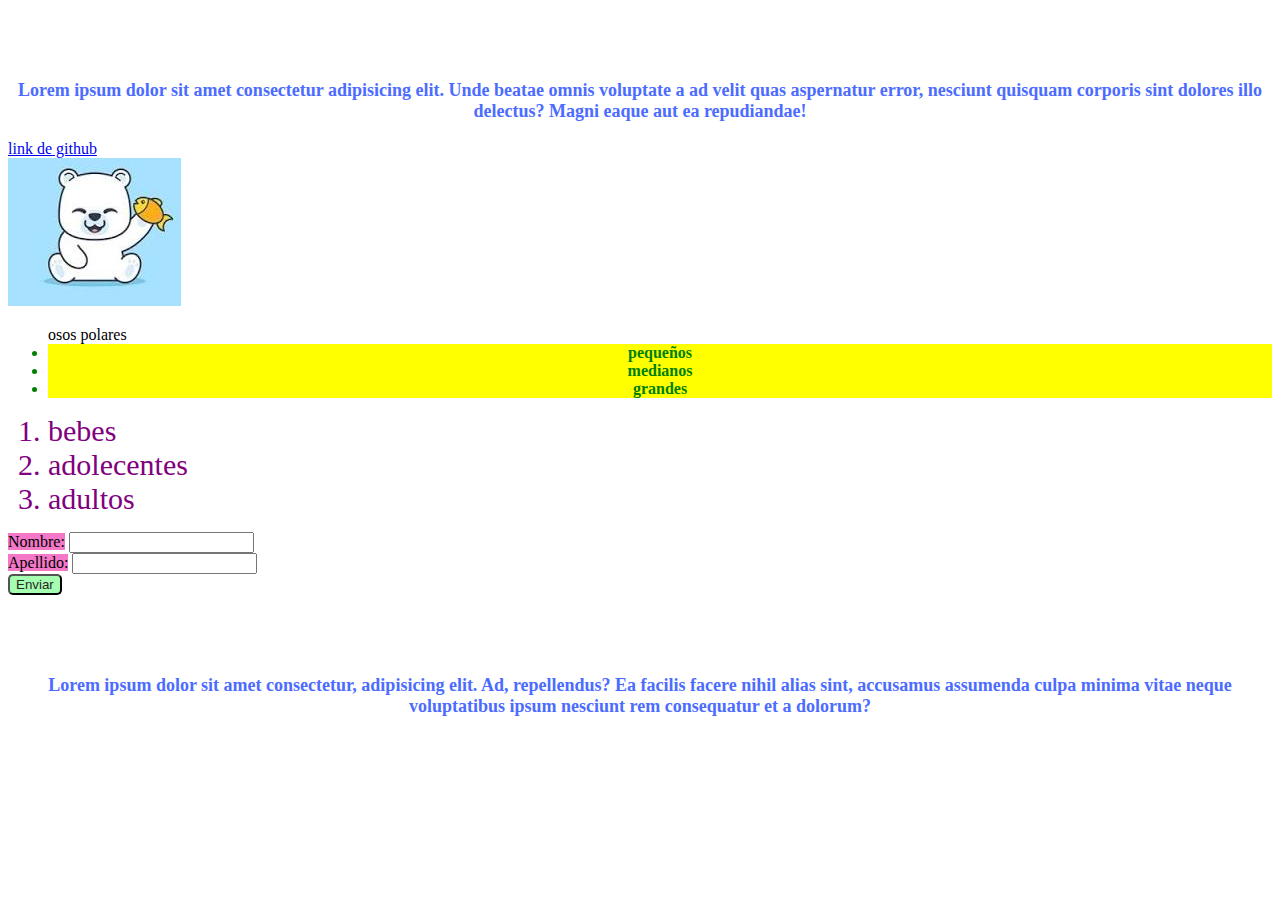
<file: index.html>
<!DOCTYPE html>
<html lang="en">
<head>
    <meta charset="UTF-8">
    <meta name="viewport" content="width=device-width, initial-scale=1.0">
    <link rel="stylesheet" href="style.css">
    <title>Document</title>
</head>
<body>
    <h1> INF122</h1>
    <p>Lorem ipsum dolor sit amet consectetur adipisicing elit. Unde beatae omnis voluptate a ad velit quas aspernatur error, nesciunt quisquam corporis sint dolores illo delectus? Magni eaque aut ea repudiandae!</p>
    <a href="https://github.com/majurado18/inf122">link de github</a>
    <br>
    <img src="[data-uri]">
    <ul> osos polares
        <li> pequeños </li>
        <li> medianos </li>
        <li>grandes </li>
    </ul>
    <ol>
        <li>bebes</li>
        <li>adolecentes</li>
        <li>adultos</li>
    </ol>
    <form action="">
        <label for="text" class="etiqueta">Nombre:</label>
        <input type="text" name="text" id="name">
        <div>
        <label for="text" class="etiqueta">Apellido:</label>
        <input type="text"  id="Apellido">
        </div>
        <div>
            <input type="submit" value="Enviar" class="enviar">
        </div>
        <h1> hola soy otro titulo</h1>
        <p>
            Lorem ipsum dolor sit amet consectetur, adipisicing elit. Ad, repellendus? Ea facilis facere nihil alias sint, accusamus assumenda culpa minima vitae neque voluptatibus ipsum nesciunt rem consequatur et a dolorum?
        </p>
    </form>
</body>
</html>
</file>
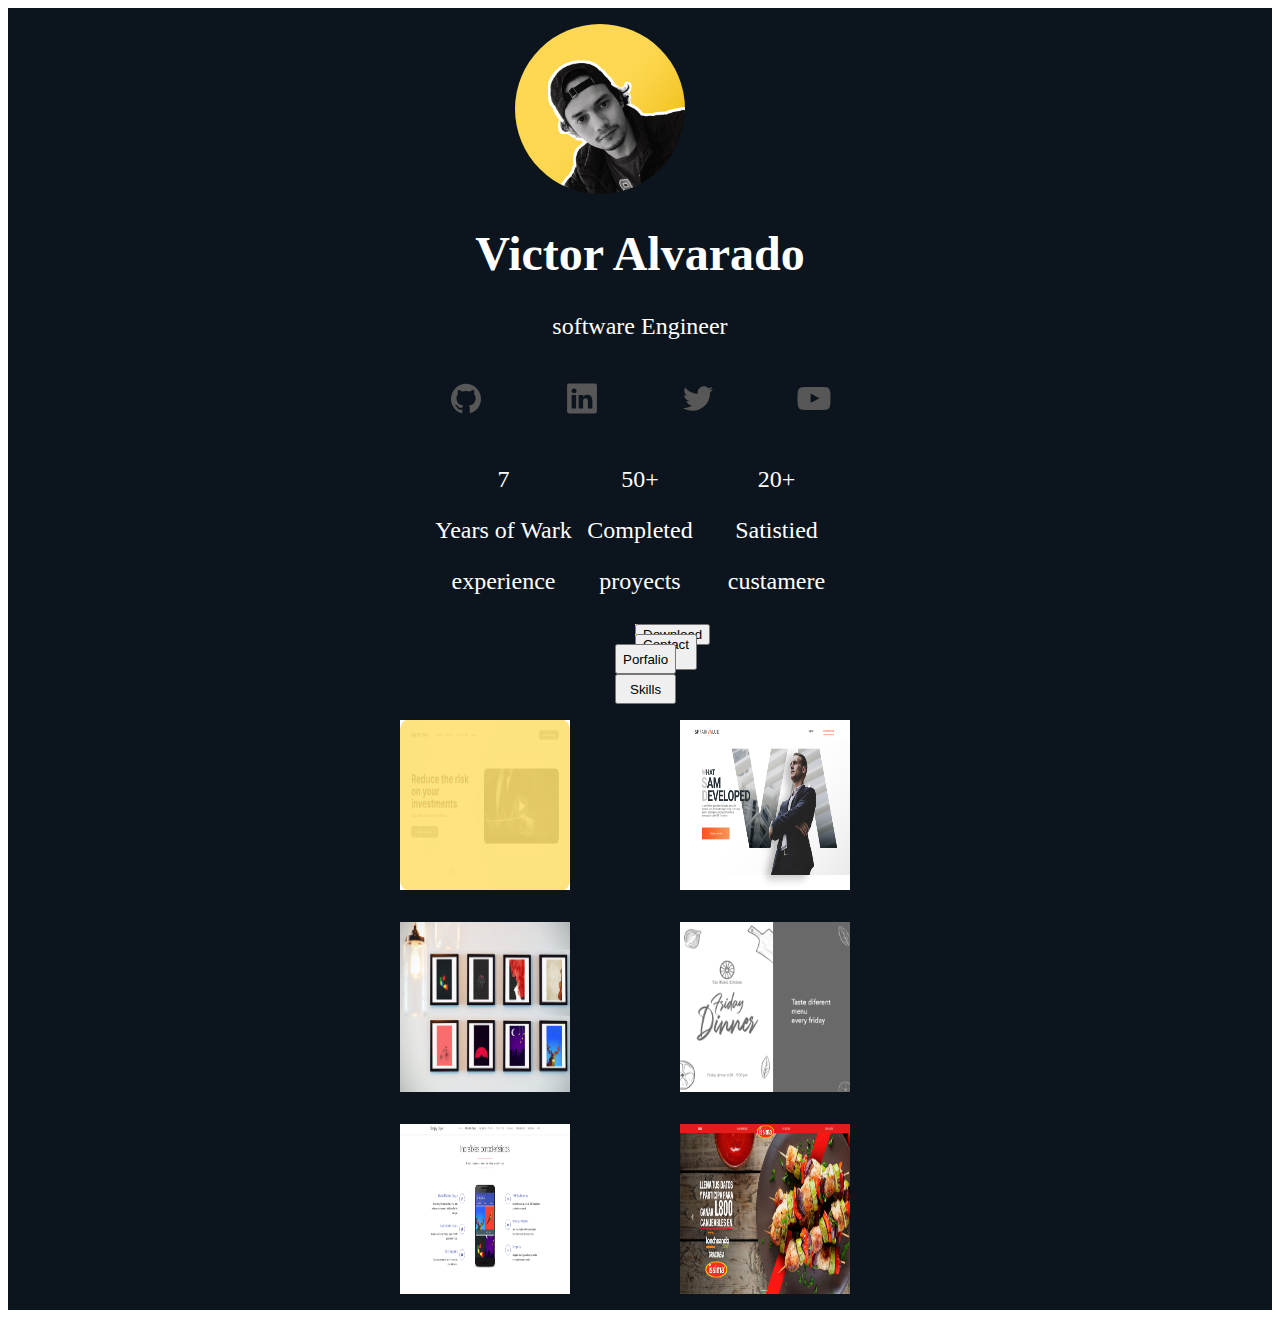
<file: primer-parcial-inf122/index.html>
<!DOCTYPE html>
<html lang="en">
<head>
    <meta charset="UTF-8">
    <meta name="viewport" content="width=device-width, initial-scale=1.0">
    <link rel="stylesheet" href="style.css">
    <title>Document</title>
</head>
<body>
    <div class="cajaUnoo">
        <section class="sect">
            <div class="cajauno">
                <div class="im">
                    <figure>
                        <img src="assets/images/perfil_picture.jpeg">
                    </figure>
                </div>
            </div>
            <div class="cajados">
                <h1>Victor Alvarado</h1>
            </div>
            <div class="cajatres">
                <p>software Engineer</p>
            </div>
        </section>
        <div class="iconuno">
            <div class="icon">
                <a href="https://desktop.github.com/">
                    <figure>
                        <img src="assets/icons/github.svg">
                    </figure>
                </a>
                <a href="https://es.linkedin.com/">
                    <figure>
                        <img src="assets/icons/linkedin.svg">
                    </figure>
                </a>
                <a href="https://twitter.com/i/flow/login">
                    <figure>
                        <img src="assets/icons/twitter.svg">
                    </figure>
                </a>
                <a href="https://www.google.com/search?q=youtube&oq=yo&aqs=chrome.0.35i39i355i512i650j46i39i199i465i512i650j69i57j0i67i433i512i650j0i20i131i263i433i512j69i60j69i61j69i60.938j0j7&sourceid=chrome&ie=UTF-8">
                    <figure>
                        <img src="assets/icons/youtube.svg">
                    </figure>
                </a>
            </div>
        </div>
        <div class="cajaDoss">
            <div class="cajatres">
                <p>7</p>
                <p>Years of Wark</p>
                <p>experience</p>
            </div>
            <div class="cajatres">
                <p>50+</p>
                <p>Completed</p>
                <p>proyects</p>
            </div>
            <div class="cajatres">
                <p>20+</p>
                <p>Satistied</p>
                <p>custamere</p>
            </div>
            
        </div>
        <div class="cajaTresuno">
            <button class="bott" value="">Download </button>
            
        </div>
        <div class="cajaTresuno">
            <button class="bott" value="">Contact me</button>
        </div>
        <div class="cajaTresdos">
            
            <button class="bott" value="">Porfalio</button>
            <button class="bott" value="">Skills</button>
        </div>
        <div class="cajaCuatroo">
            <div class="imf">
                <div class="imf">
                    <figure>
                        <img src="assets/images/Rectangle 1.png">
                    </figure>
                </div>  
            </div>
            <div class="imf">
                <figure>
                    <img src="assets/images/bussiness_man.png">
                </figure>
            </div>
            <div class="imf">
                <figure>
                    <img src="assets/images/pictures_wall.jpeg">
                </figure>
            </div>
            <div class="imf">
                <figure>
                    <img src="assets/images/kitchen.jpeg">
                </figure>
            </div>
            <div class="imf">
                <figure>
                    <img src="assets/images/mobile_app.png">
                </figure>
            </div>
            <div class="imf">
                <figure>
                    <img src="assets/images/issima_page.png">
                </figure>
            </div>
        </div>
    </div>
    
</body>
</html>
</file>
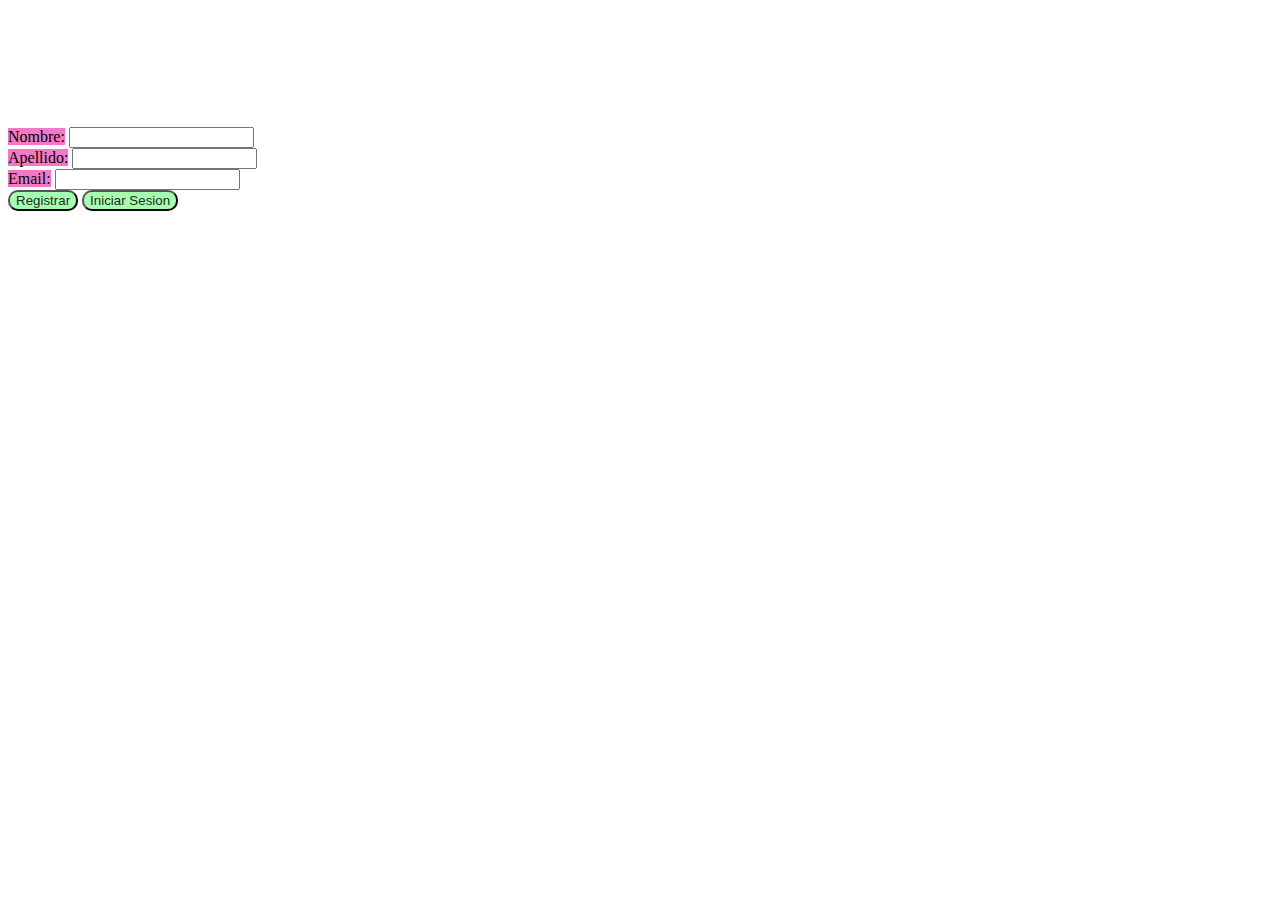
<file: ejemplo.html>
<!DOCTYPE html>
<html lang="en">
<head>
    <meta charset="UTF-8">
    <meta name="viewport" content="width=device-width, initial-scale=1.0">
    <link rel="stylesheet" href="style.css">
    <title>Document</title>
</head>
<body>
    <h1>Ejemplo de pagina</h1>
    <h2>Esto es un form</h2>
    <form action="">
        <div>
            <label for="text" class="etiqueta">Nombre:</label>
            <input type="text" name="text" id="name">
        </div>
        <div>
            <label for="text" class="etiqueta">Apellido:</label>
            <input type="text" name="text" id="name">
        </div>
        <div>
            <label for="text" class="etiqueta">Email:</label>
            <input type="text" name="text" id="name">
        </div>
        <div>
            <input type="submit" value="Registrar" class="registrar">
            <input type="submit" value="Iniciar Sesion" class="iniciar">
        </div>
    </form>
</body>
</html>
</file>
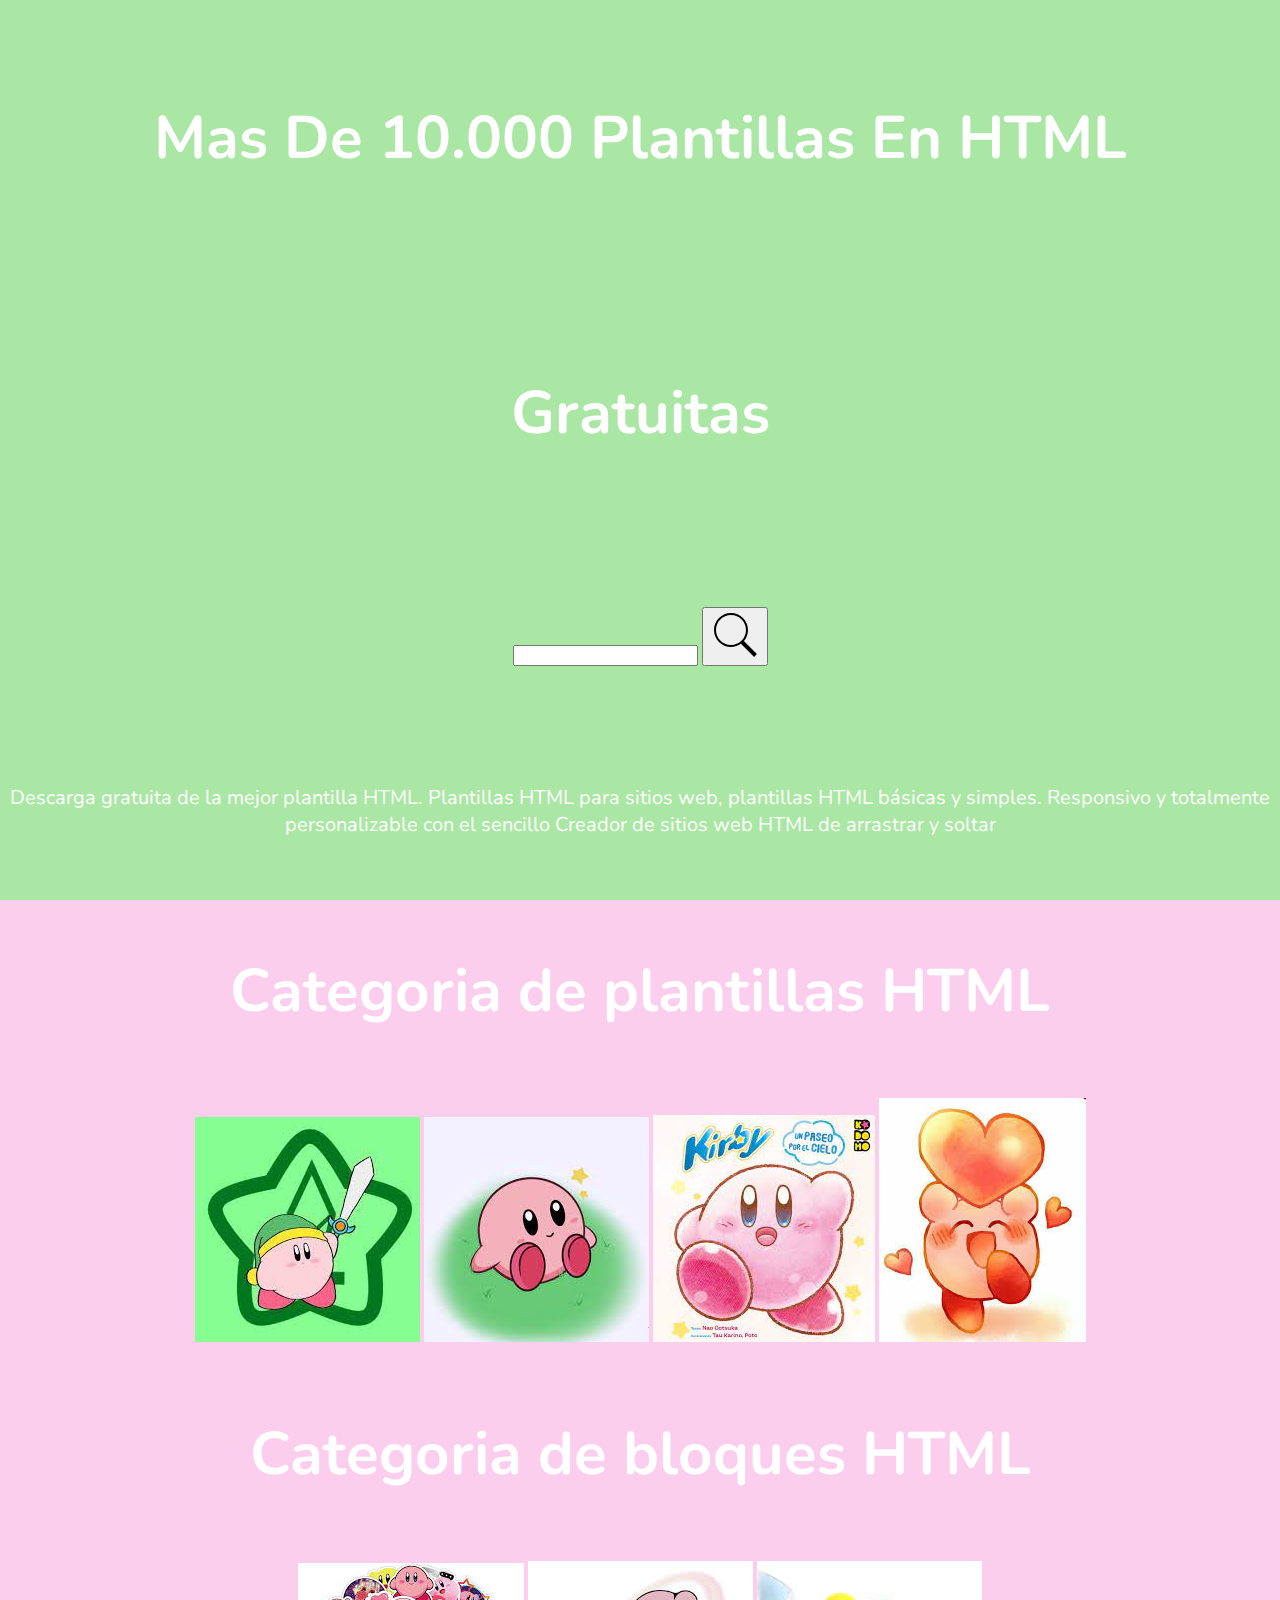
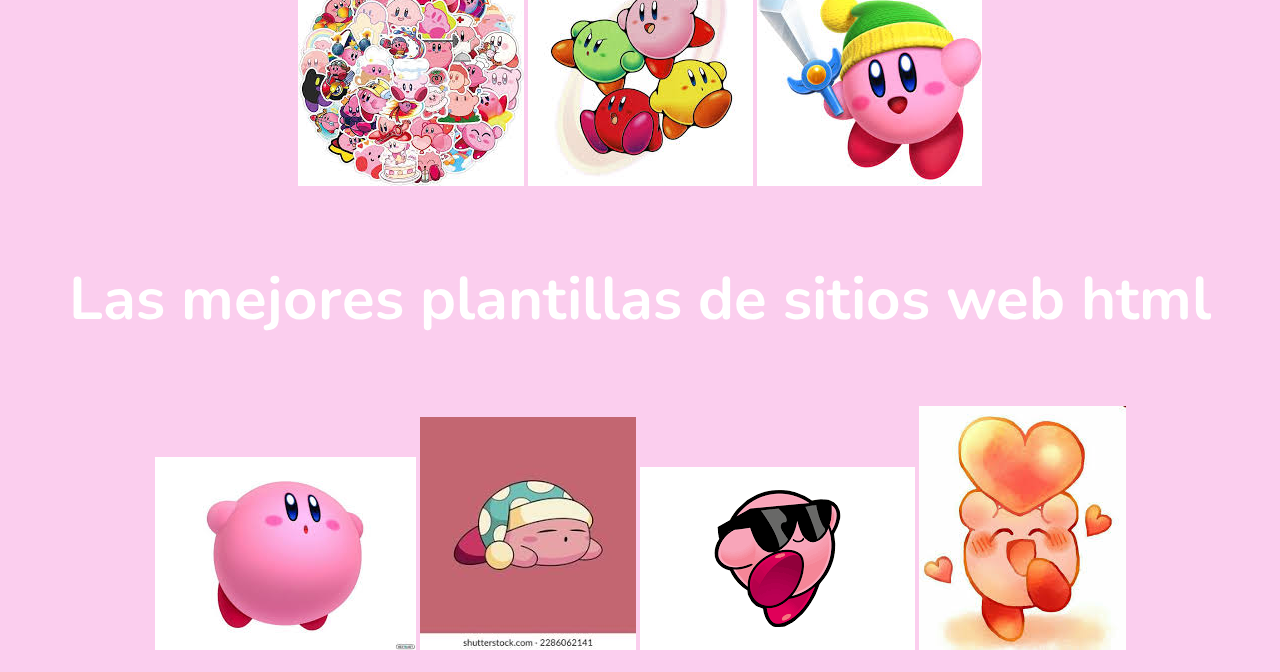
<file: segunda semana/intento.html>
<!DOCTYPE html>
<html lang="en">
<head>
    <meta charset="UTF-8">
    <meta name="viewport" content="width=device-width, initial-scale=1.0">
    <link href="https://fonts.googleapis.com/css2?family=Nunito:wght@300;400;500;700&display=swap" rel="stylesheet">
    <link rel="stylesheet" href="estiloint.css">
    <title>Mas de 10.000 plantillas en HTML</title>
</head>
<body>
    <section>
        <div class="grande">
                <h1 class="titulo"> Mas De 10.000 Plantillas En HTML </h1>
                <h1 class="titulo">Gratuitas</h1>
                <form action="">
                    <label for="text" class="etiqueta"></label>
                    <input type="text" name="text" id="name">
                    <button class="bott" value="">
                        <span><img src="img/icons8-lupa.svg"></span>
                    </button>
                </form>
                <p class="subtitulo">Descarga gratuita de la mejor plantilla HTML. Plantillas HTML para sitios web, plantillas HTML 
                    básicas y simples. Responsivo y totalmente personalizable con el sencillo Creador de sitios 
                    web HTML de arrastrar y soltar
                </p>
        </div>    
    </section>
    <div class="mediana">
        <h2 class="titulo">Categoria de plantillas HTML</h2>
        <div class="card-icon">
            <figure>
                <img src="imag/descarga (4).jpeg">
                <img src="imag/descarga (1).jpeg">
                <img src="imag/descarga.jpeg">
                <img src="imag/images (1).jpeg">
            </figure>
        </div>
    </div>
    <div class="mediana">
        <h2 class="titulo">Categoria de bloques HTML</h2>
        <div class="card-icon">
            <figure>
                <img src="imag/images (2).jpeg">
                <img src="imag/images (3).jpeg">
                <img src="imag/images (4).jpeg">
            </figure>
        </div>
    </div>
    <div class="mediana">
        <h2 class="titulo">Las mejores plantillas de sitios web html</h2>
        <div class="card-icon">
            <figure>
                <img src="imag/images (5).jpeg">
                <img src="imag/images.jpeg">
                <img src="imag/images.png">
                <img src="imag/images (1).jpeg">
            </figure>
        </div>
    </div>

</body>
</html>
</file>
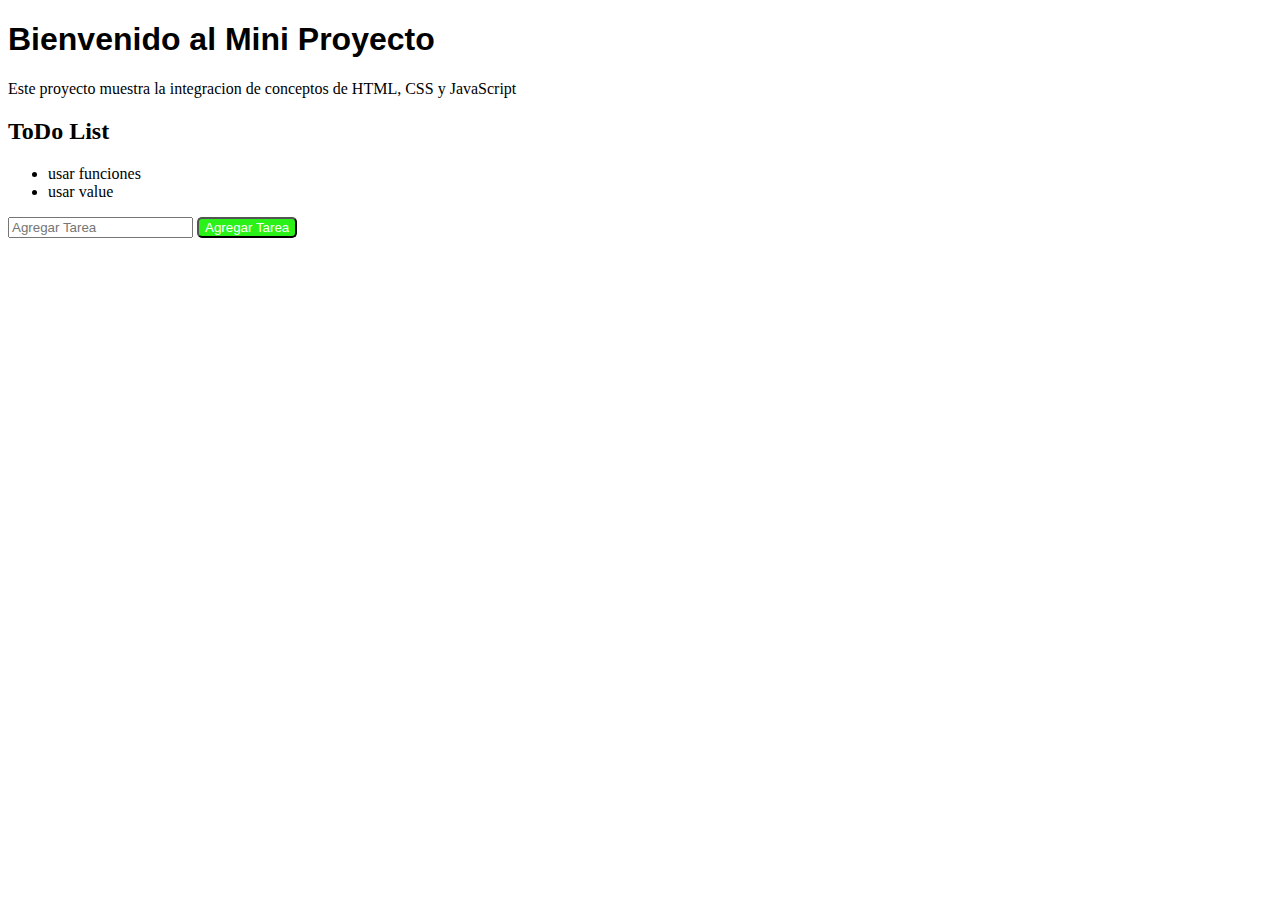
<file: segunda semana/miniProyecto.html>
<!DOCTYPE html>
<html lang="en">
<head>
    <meta charset="UTF-8">
    <meta name="viewport" content="width=device-width, initial-scale=1.0">
    <link rel="stylesheet" href="mini.css">
    <title></title>
</head>
<body>
    <h1>Bienvenido al Mini Proyecto</h1>
    <p>Este proyecto muestra la integracion de conceptos de HTML, CSS y JavaScript </p>
    <h2>ToDo List</h2>
    <ul id="lista">
    <li>usar funciones</li>
    <li>usar value</li>
    </ul>
        <input id="nuevaTarea" type="text" placeholder="Agregar Tarea">
        <button onclick="agregartarea()">Agregar Tarea</button>    
        
    <script>
        
        function agregartarea()
        {
            var tarea=document.getElementById("nuevaTarea").value;
            var nuevaTarea=document.createElement("li");
            nuevaTarea.textContent=tarea;
            document.getElementById("lista").appendChild(nuevaTarea);
           document.getElementById("nuevaTarea").value=" ";
        }
    </script>
</body>
</html>
</file>
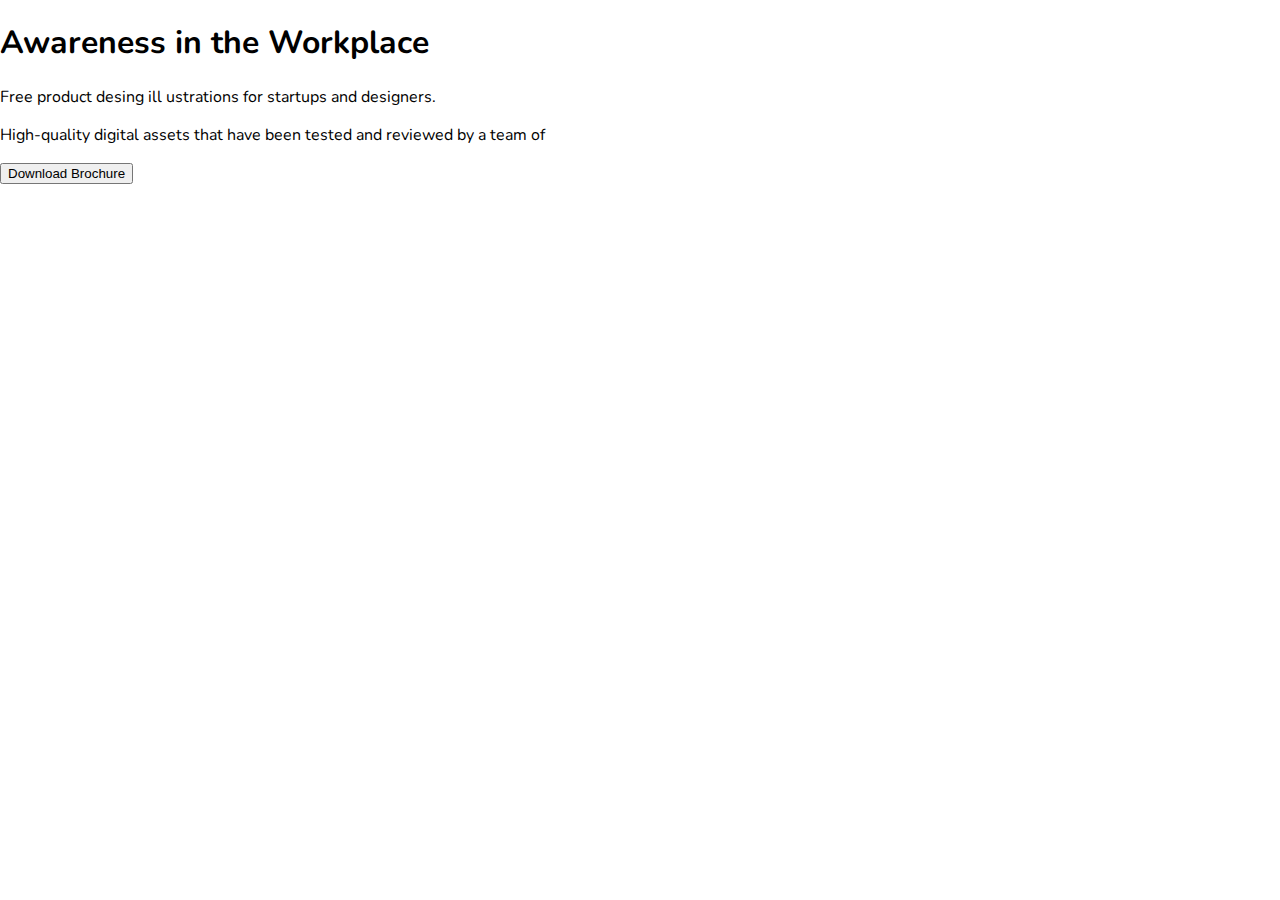
<file: segunda semana/pagina.html>
<!DOCTYPE html>
<html lang="en">
<head>
    <meta charset="UTF-8">
    <meta name="viewport" content="width=device-width, initial-scale=1.0">
    <link rel="preconnect" href="https://fonts.googleapis.com">
    <link rel="preconnect" href="https://fonts.gstatic.com" crossorigin>
    <link href="https://fonts.googleapis.com/css2?family=Nunito:wght@300;400;500;700&display=swap" rel="stylesheet">
    <link rel="stylesheet" href="estilo.css">
    <title>Document</title>
</head>
<body>
    <div class="main">
        <div class="brochre">
            <h1 class="title">Awareness in the Workplace</h1>
            <p class="subtitle"> Free product desing ill ustrations for startups and designers.

            </p>
            <p class="subtitle"> High-quality digital assets that have been tested and reviewed by a team of
                
            </p>
            <button class="primary-button" value="">
                <span>Download Brochure</span>
            </button>
        </div>
    </div>
</body>
</html>
</file>
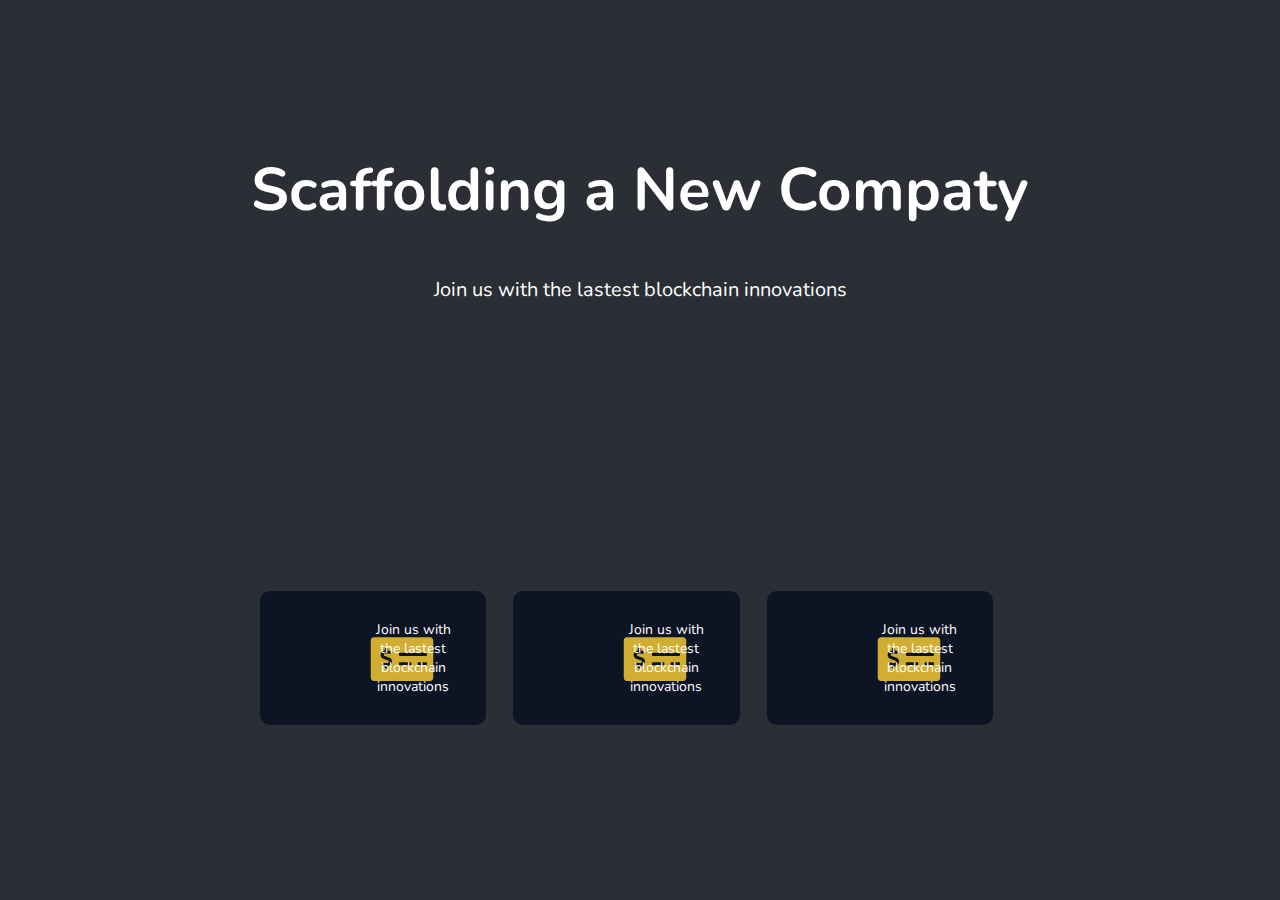
<file: segunda semana/prueba.html>
<!DOCTYPE html>
<html lang="en">
<head>
    <meta charset="UTF-8">
    <meta name="viewport" content="width=device-width, initial-scale=1.0">
    <link href="https://fonts.googleapis.com/css2?family=Nunito:wght@300;400;500;700&display=swap" rel="stylesheet">
    <link rel="stylesheet" href="estilos.css">
    <title>Document</title>
</head>
<body>
    <div class="main">
        <div class="brochure">
            <h1 class="title">Scaffolding a New Compaty</h1>
            <p class="subtitle">Join us with the lastest blockchain innovations
            </p>
        </div>
        <div class="more-info">
            <section class="icons-container">
                <div class="card-container">
                    <div class="card-icon">
                        <figure>
                            <img src="img/fa-solid_money-check-alt.svg">
                        </figure>
                    </div>
                    <div class="icon-description">
                        <p class="icon-description">Join us with the lastest blockchain innovations</p>
                    </div>
                </div>
                <div class="card-container">
                    <div class="card-icon">
                        <figure>
                            <img src="img/fa-solid_money-check-alt.svg">
                        </figure>
                    </div>
                    <div class="icon-description">
                        <p class="icon-description">Join us with the lastest blockchain innovations</p>
                    </div>
                </div>
                <div class="card-container">
                    <div class="card-icon">
                        <figure>
                            <img src="img/fa-solid_money-check-alt.svg">
                        </figure>
                    </div>
                    <div class="icon-description">
                        <p class="icon-description">Join us with the lastest blockchain innovations</p>
                    </div>
                </div>
            </section>
        </div>

    </div>
</body>
</html>
</file>
<file: style.css>
body{
    background-color:white;
}
h1{
    color: #0000;
}
h2{
    color: #0000;
    
}
p{
    font-size: large;
    text-align: center;
    font-weight: bold;
    color: rgb(76, 108, 342);
}
img{
    max-width: 25%;
    max-height: 25%;
}
.enviar{
    border-radius: 5px;
    background-color: #A5FFB1;
    color: #272625;
}
.registrar{
    border-radius: 10px;
    background-color: #A5FFB1;
    color: #272625; 
}
.iniciar{
    border-radius: 10px;
    background-color: #A5FFB1;
    color: #272625;
}
ol li{
    font-size: 30px;
    color: purple;
    align:center;
}
ul li{
    color: green;
    background-color: yellow;
    font-weight: bold;
    text-align: center;

}
.etiqueta{
    background-color: #f478c7;
    color: black;
}
</file>
<file: primer-parcial-inf122/style.css>
:root{
    --white:#ffff;
    --black:#0000;
    --light-blue:#0C151D;
    --yellow:#FFFF00;
    --sm:14px;
    --md:20px;
    --lg:60px;

}
.cajaUnoo{
    display: grid;
    place-items: center;  
    background-color: var(--light-blue);
}

.im img{
    height: 170px;
    width: 170px;
    border-radius: 192%;
    border: 50px;
    background-color: var(--white);
    display: flex;
    justify-content: center;
    align-items: center;
    margin-right: 28px;
}
.cajados{
    color: var(--white);
    text-align:center;
    font-size: x-large;
    margin: 10px 0px 10px 0px;
}
.cajatres{
    color: var(--white);
    text-align:center;
    font-size: x-large;
    margin: 5px 0px 5px 0px;
}
.icon{
    display: grid;
    grid-template-columns: repeat(4, 1fr);
}
.cajaDoss{
    color: var(--white);
    display: grid;
    grid-template-columns: repeat(3, 1fr);
}

.cajaCuatroo{
    text-align: center;
    display: grid;
    grid-template-columns: repeat(2, 1fr);
}
.cajaTresuno {
    width: 50px;
    height: 60px;
    background-color: var(--yellow);
}
.cajaTresdos{
    width: 50px;
    height: 60px;
    display: grid;
    text-align: center;
}
.cajaTress input{
    height: 20px;
    width: 400px;
}
.cajaTress{
    display: grid;
    grid-template-columns: repeat(2, 1fr);
} 
.imf{
    text-align: center;
}
.imf img{
    height: 170px;
    width: 170px;
    background-color: var(--white);
    display: flex;
    grid-template-rows: repeat(2, 1fr);
    justify-content: center;
    align-items: center;
    margin-right: 30px;
}
.cajaTresuno{
    width: 10px;
    height: 10px;
}

@media(max-width: 720px){
    .cajaUnoo{
        grid-template-columns: repeat(1, 1fr);
        margin: 50px 10px 50px 10px;
    }
}
</file>
<file: segunda semana/estiloint.css>
body{
    font-family: 'Nunito', sans-serif;
    margin: 0;
}
:root{
    --light-green:#ABE7A4;
    --light-pink: #fbceee;
    --white:#FFFFFF;
    --black:#000000;
    --sm:14px;
    --md:20px;
    --lg:60px;
}
.grande{
    width: 100%;
    height: 100vh;
    display: grid;
    place-items: center;
    background-color: var(--light-green);
}
.mediana{
    display: grid;
    grid-template-rows: auto 1fr auto;
    width: 100%;
    justify-items: center;
    background-color: var(--light-pink);
}
.titulo{
    color: var(--white);
    text-align: center;
    font-size: var(--lg);
}
.subtitulo{
    color: var(--white);
    text-align: center;
    font-size: var(--md);
    margin: 5px 0 5px 0;
}
</file>
<file: segunda semana/mini.css>
body{
    background-color: white;
}
h1{
    font-family: Arial, Helvetica, sans-serif;
    color: black;
}
h2{
    color: black;
    
}
button{
    border-radius: 5px;
    background-color: #2af218;
    color: #ffff;
}
</file>
<file: segunda semana/estilo.css>
body{
    font-family: 'Nunito', sans-serif;
    margin: 0;
}
:root{
    --white: #FFFFFF;
    --black: #000000;
    --purple:#6F2CFF;
    --light-purple:#EFE9F9;
    --red-heart:#A50954;
    --blue-heart:#ACD9B2;
    --sm:14px;
    --md:20px;
    --lg:60px;
}
</file>
<file: segunda semana/estilos.css>
body{
    font-family: 'Nunito', sans-serif;
    margin: 0;
}
:root{
    --white: #FFFFFF;
    --black: #000000;
    --grey:#2B2E34;
    --yellow:#D1AE31;
    --grey-blue:#0D1423;
    --clear-gray:#AFC0E2;
    --sm:14px;
    --md:20px;
    --lg:60px;
}
.main{
    width: 100%;
    height: 100vh;
    display: grid;
    place-items: center;
    background-color: var(--grey);
}
.brochure{
    display: grid;
    grid-template-rows: auto 1fr auto;
    width: 100%;
    justify-items: center;
    background-color: var(--grey);
}
.title{
    color: var(--white);
    text-align: center;
    font-size: var(--lg);
}
.subtitle{
    color: var(--white);
    text-align: center;
    font-size: var(--md);
    margin: 5px 0 5px 0;
}
.more-info{
    display: grid;
    background-color: var(--grey);
    align-items: center;
}
.card-container{
    display: flex;
    align-items: center;
    border-radius:10px; ;
    padding: 27px;
    margin: 16px 27px 16px 0;
    background-color: var(--grey-blue);
}
.icons-container{
    display: grid;
    grid-template-columns: repeat(3, 1fr);
    margin: 50px 260px 50px 260px;
    justify-content: center;
    
}
.card-icon{
    width: 80px;
    height: 80px;
    display: flex;
   
}
.card-icon figure img{
    width: 150px;
    height: 50px;
    align-items: center;
}
.icon-description p{
    color: var(--white);
    font-size: var(--sm);
    margin: 0;
    text-align: center;
}
</file>
